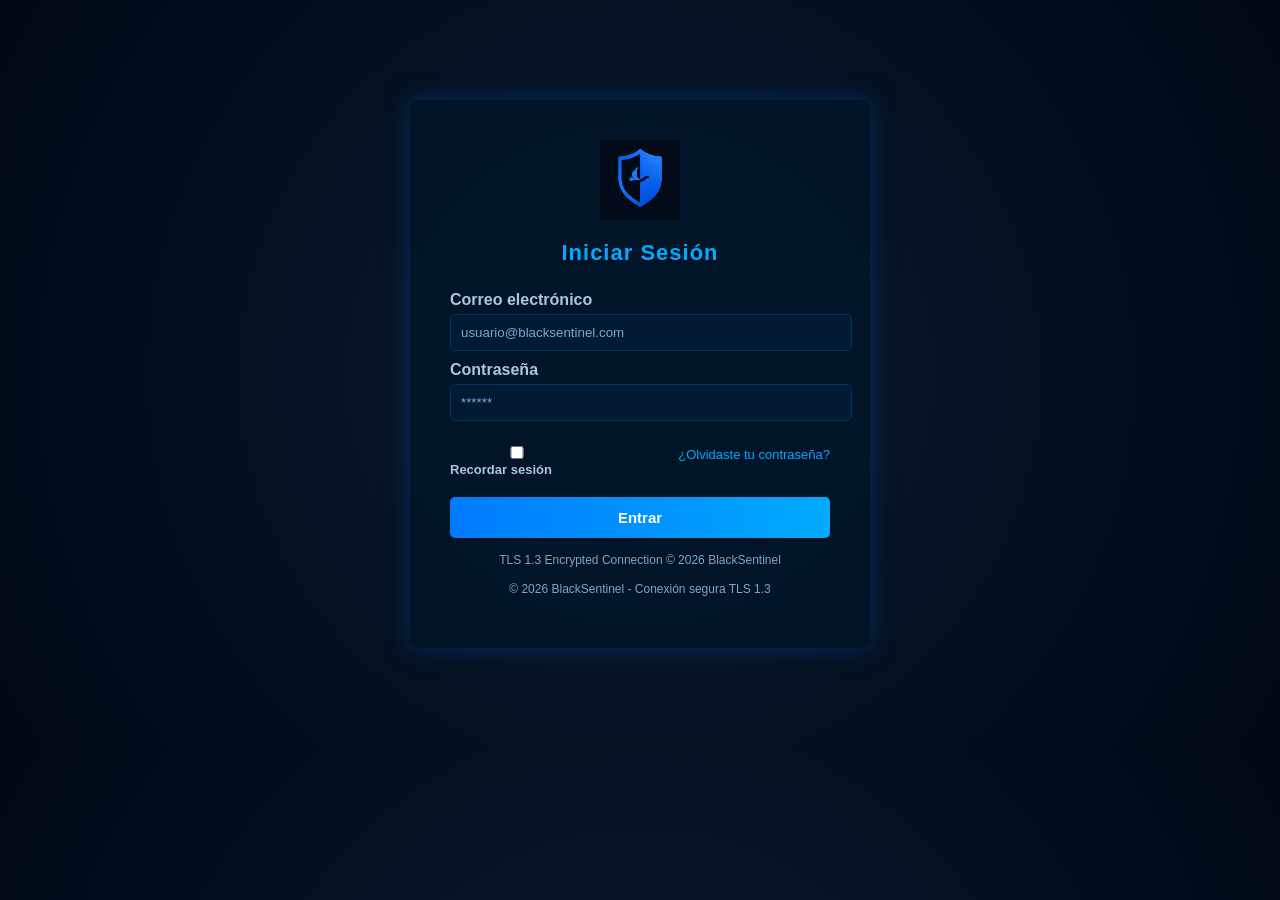
<file: index.html>
<!DOCTYPE html>
<html lang="es">
<head>
  <meta charset="UTF-8">
  <title>BlackSentinel - Login</title>
  <link rel="stylesheet" href="css/style.css">
<script src="backend/main.js"></script>

</head>
<body>
  <div class="login-container">
    <img src="images/logo.png" alt="Logo BlackSentinel" class="logo">
    <h1>Iniciar Sesión</h1>
    <form>
      <label for="email">Correo electrónico</label>
      <input type="email" id="email" placeholder="usuario@blacksentinel.com" required>

      <label for="password">Contraseña</label>
      <input type="password" id="password" placeholder="******" required>
      <form>
  <div class="options">
    <label><input type="checkbox" id="remember"> Recordar sesión</label>
    <a href="#" class="forgot">¿Olvidaste tu contraseña?</a>
  </div>

  <button type="submit">Entrar</button>
</form>
<p class="footer">TLS 1.3 Encrypted Connection © 2026 BlackSentinel</p>

    </form>
    <p class="footer">© 2026 BlackSentinel - Conexión segura TLS 1.3</p>
  </div>
</body>
</html>
</file>
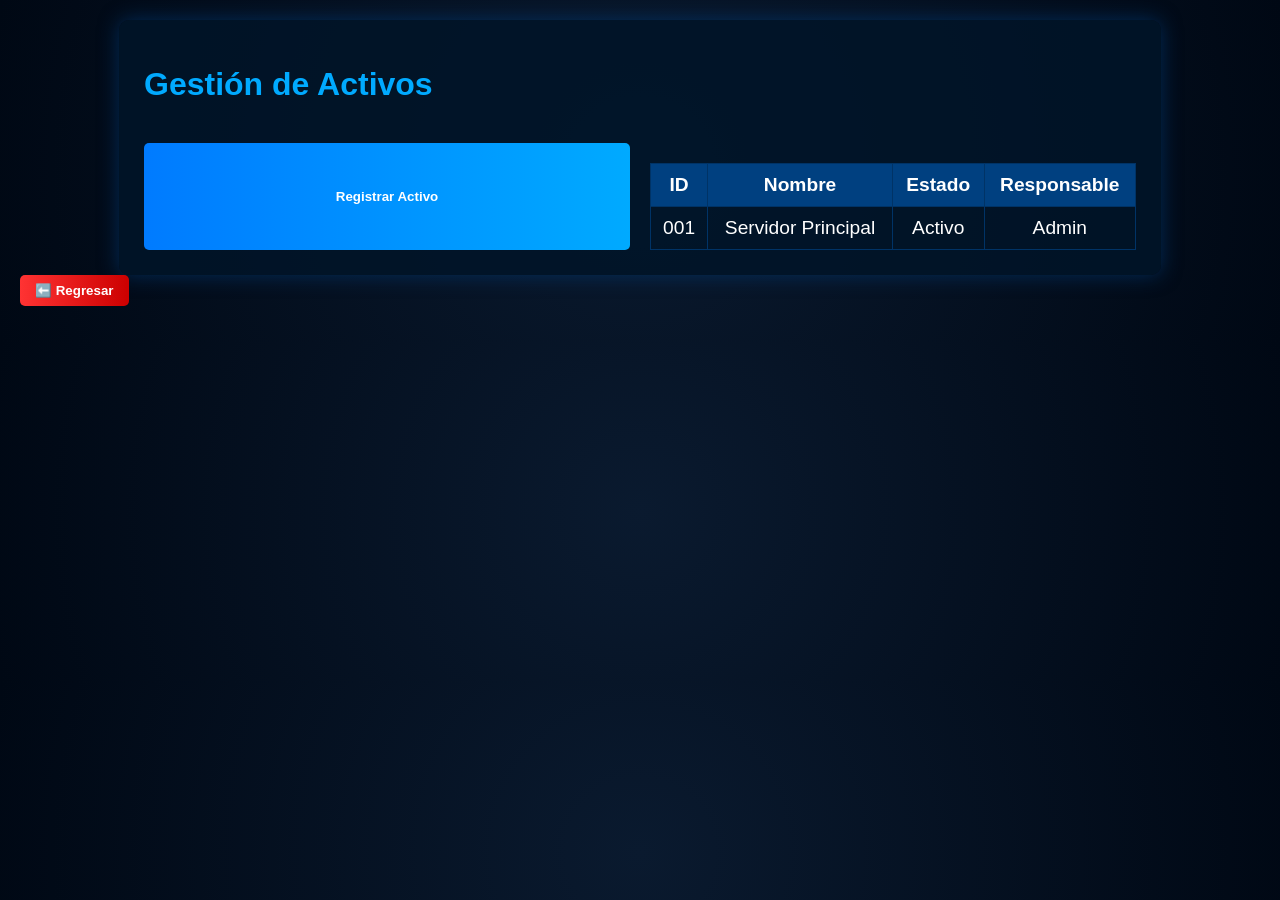
<file: activos.html>
<!DOCTYPE html>
<html lang="es">
<head>
  <meta charset="UTF-8">
  <title>Gestión de Activos - BlackSentinel</title>
  <link rel="stylesheet" href="css/modulos.css">
</head>
<body>
  <div class="container">
    <h1>Gestión de Activos</h1>
    <button onclick="registrarActivo()">Registrar Activo</button>

    <table>
      <thead>
        <tr>
          <th>ID</th>
          <th>Nombre</th>
          <th>Estado</th>
          <th>Responsable</th>
        </tr>
      </thead>
      <tbody>
        <tr>
          <td>001</td>
          <td>Servidor Principal</td>
          <td>Activo</td>
          <td>Admin</td>
        </tr>
      </tbody>
    </table>
  </div>
  <script src="backend/activo.js"></script>
  <button class="btn-regresar" onclick="window.history.back()">⬅️ Regresar</button>

</body>
</html>
</file>
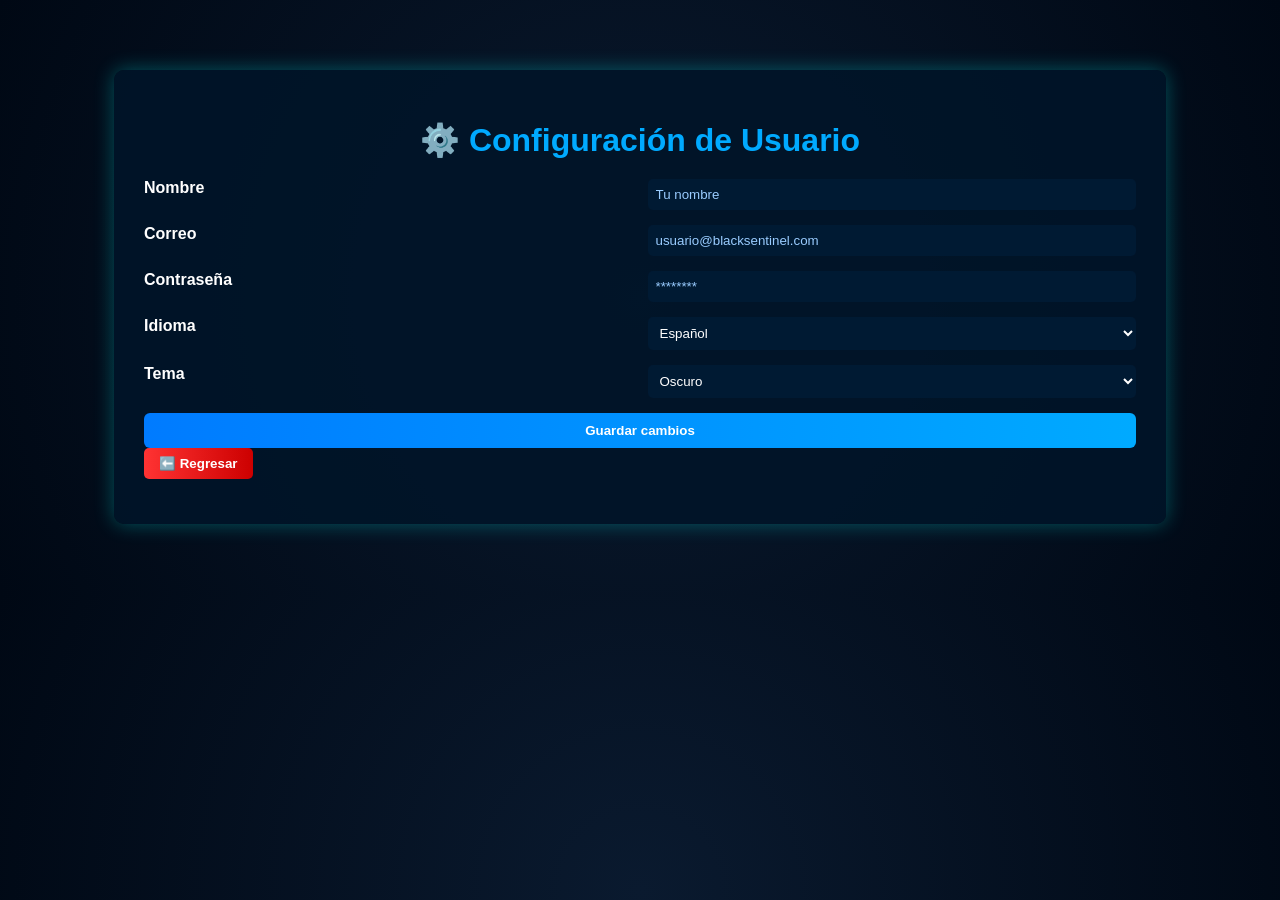
<file: configuracion.html>
<!DOCTYPE html>
<html lang="es">
<head>
  <meta charset="UTF-8">
  <title>Configuración - BlackSentinel</title>
  <link rel="stylesheet" href="css/modulos.css">
</head>
<body>
  <div class="config-container">
    <h1>⚙️ Configuración de Usuario</h1>
    <form id="configForm">
      <label>Nombre</label>
      <input type="text" id="nombre" placeholder="Tu nombre">

      <label>Correo</label>
      <input type="email" id="correo" placeholder="usuario@blacksentinel.com">

      <label>Contraseña</label>
      <input type="password" id="password" placeholder="********">

      <label>Idioma</label>
      <select id="idioma">
        <option>Español</option>
        <option>Inglés</option>
      </select>

      <label>Tema</label>
      <select id="tema">
        <option>Oscuro</option>
        <option>Claro</option>
      </select>

      <button type="submit">Guardar cambios</button>
    </form>
    <button class="btn-regresar" onclick="window.history.back()">⬅️ Regresar</button>

  </div>
  <script src="backend/configuracion.js"></script>
</body>
</html>
</file>
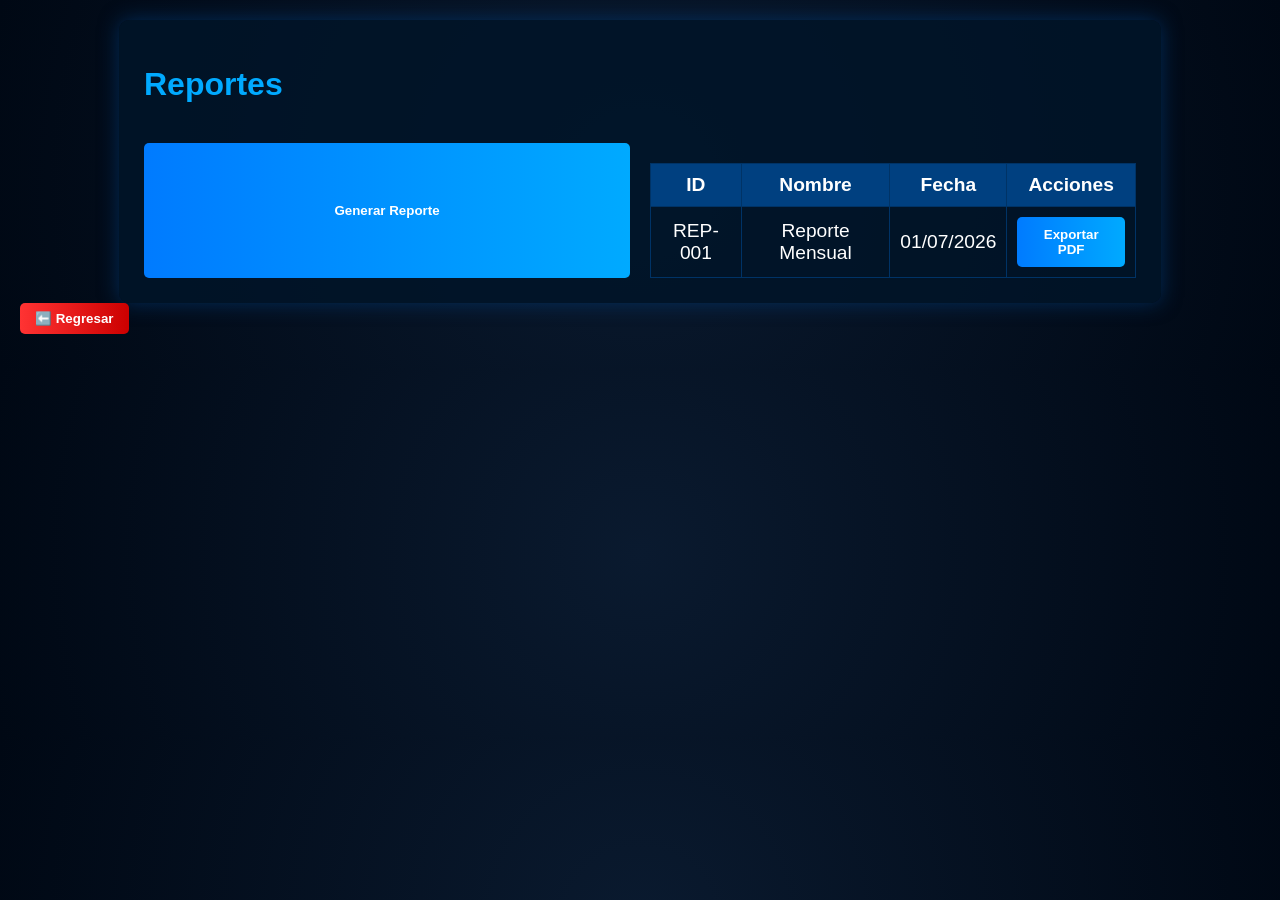
<file: reports.html>
<!DOCTYPE html>
<html lang="es">
<head>
  <meta charset="UTF-8">
  <title>Reportes - BlackSentinel</title>
  <link rel="stylesheet" href="css/modulos.css">


</head>
<body>
  <div class="container">
    <h1>Reportes</h1>
    <button onclick="generarReporte()">Generar Reporte</button>

    <table>
      <thead>
        <tr>
          <th>ID</th>
          <th>Nombre</th>
          <th>Fecha</th>
          <th>Acciones</th>
        </tr>
      </thead>
      <tbody>
        <tr>
          <td>REP-001</td>
          <td>Reporte Mensual</td>
          <td>01/07/2026</td>
          <td><button>Exportar PDF</button></td>
        </tr>
      </tbody>
    </table>
  </div>
  <script src="backend/reportes.js"></script>
  <button class="btn-regresar" onclick="window.history.back()">⬅️ Regresar</button>

</body>
</html>
</file>
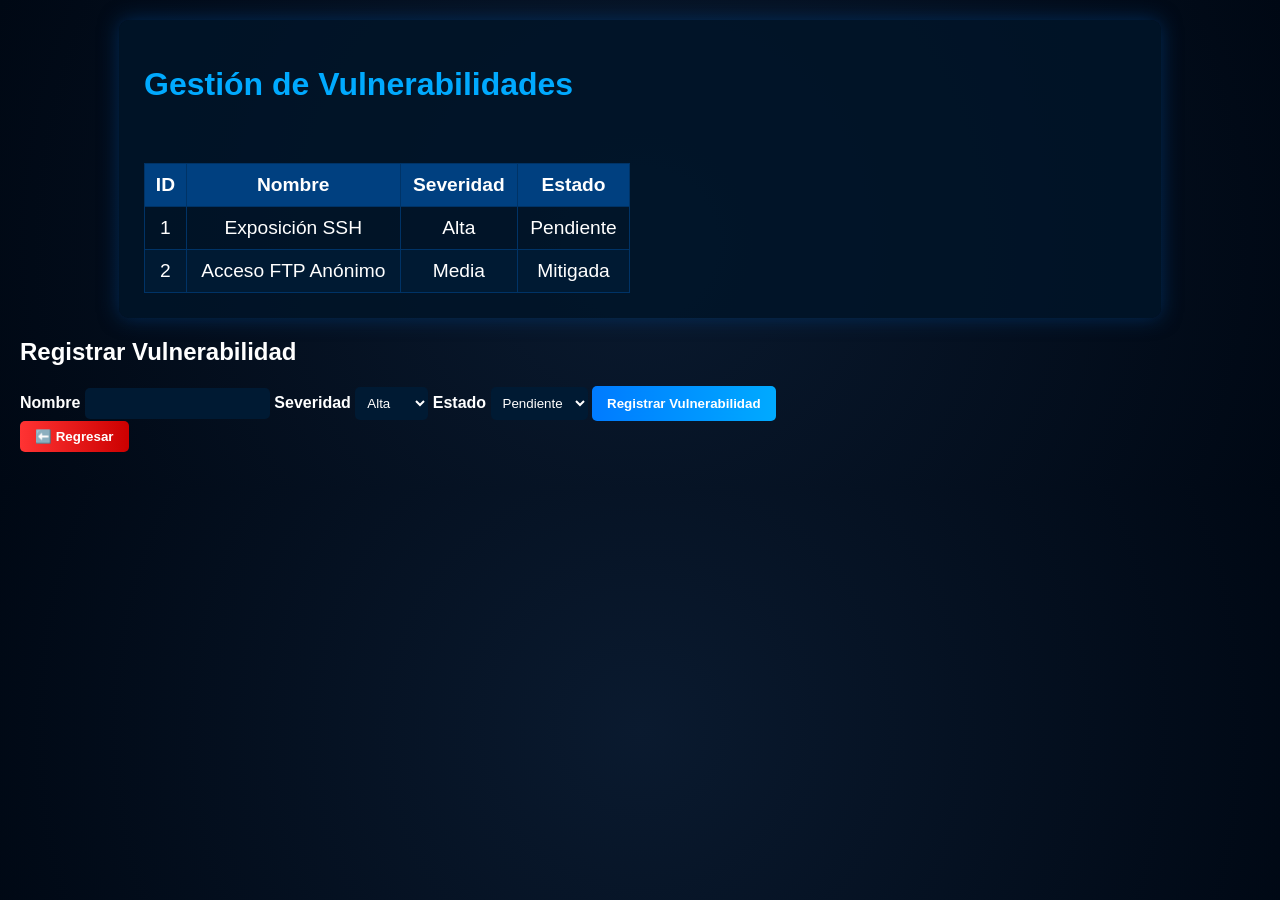
<file: vulnerabilidades.html>
<!DOCTYPE html>
<html lang="es">
<head>
  <meta charset="UTF-8">
  <title>Vulnerabilidades - BlackSentinel</title>
  <link rel="stylesheet" href="css/modulos.css">
</head>
<body>
  <div class="container">
    <h1>Gestión de Vulnerabilidades</h1>
    <table>
      <thead>
        <tr>
          <th>ID</th>
          <th>Nombre</th>
          <th>Severidad</th>
          <th>Estado</th>
        </tr>
      </thead>
      <tbody>
        <tr><td>1</td><td>Exposición SSH</td><td>Alta</td><td>Pendiente</td></tr>
        <tr><td>2</td><td>Acceso FTP Anónimo</td><td>Media</td><td>Mitigada</td></tr>
      </tbody>
    </table>
  </div>

  <!-- Modal para registrar vulnerabilidad -->
  <div id="modal" class="modal">
    <div class="modal-content">
      <h2>Registrar Vulnerabilidad</h2>
      <label>Nombre</label>
      <input type="text" id="nombreVuln">
      <label>Severidad</label>
      <select id="severidadVuln">
        <option>Alta</option>
        <option>Media</option>
        <option>Baja</option>
      </select>
      <label>Estado</label>
      <select id="estadoVuln">
        <option>Pendiente</option>
        <option>Mitigada</option>
      </select>
      <button onclick="registrarVulnerabilidad()">Registrar Vulnerabilidad</button>
    </div>
  </div>

<script src="backend/vulnerabilidades.js"></script>

  <button class="btn-regresar" onclick="window.history.back()">⬅️ Regresar</button>

</body>
</html>
</file>
<file: css/style.css>
body {
  font-family: 'Roboto', Arial, sans-serif;
  background: radial-gradient(circle at center, #0a1a2f 0%, #000814 100%);
  color: #ffffff;
  margin: 0;
  padding: 0;
}


.login-container {
  background-color: rgba(0, 20, 40, 0.85);
  width: 380px;
  margin: 100px auto;
  padding: 40px;
  border-radius: 10px;
  box-shadow: 0 0 25px rgba(0, 64, 128, 0.6);
  text-align: center;
}

button {
  width: 100%;
  padding: 12px;
  margin-top: 20px;
  background: linear-gradient(90deg, #007bff, #00aaff);
  color: #fff;
  border: none;
  border-radius: 5px;
  font-size: 15px;
  font-weight: bold;
  cursor: pointer;
  transition: transform 0.2s ease, background 0.3s ease;
}

button:hover {
  transform: scale(1.05);
  background: linear-gradient(90deg, #3399ff, #33ccff);
}



.logo {
  display: block;
  margin: 0 auto 20px auto;
  width: 80px; /* Tamaño ajustado al prototipo */
  height: auto;
}


.login-container h1 {
  font-size: 22px;
  color: #00aaff;
  margin-bottom: 25px;
  letter-spacing: 1px;
}


label {
  display: block;
  text-align: left;
  margin-top: 10px;
  font-weight: bold;
  color: #b0c4de;
}

input {
  width: 100%;
  padding: 10px;
  margin-top: 5px;
  border: 1px solid #003366;
  border-radius: 5px;
  background-color: #001a33;
  color: #ffffff;
}

input::placeholder {
  color: #7fa6c9;
}


button {
  width: 100%;
  padding: 12px;
  margin-top: 20px;
  background-color: #007bff;
  color: #fff;
  border: none;
  border-radius: 5px;
  font-size: 15px;
  font-weight: bold;
  cursor: pointer;
  transition: background-color 0.3s ease;
}

button:hover {
  background-color: #3399ff;
}


.footer {
  font-size: 12px;
  color: #7fa6c9;
  margin-top: 15px;
}


.options {
  display: flex;
  justify-content: space-between;
  align-items: center;
  margin-top: 10px;
  font-size: 13px;
}

.options label {
  color: #b0c4de;
}

.options .forgot {
  color: #00aaff;
  text-decoration: none;
}

.options .forgot:hover {
  text-decoration: underline;
}




@media (max-width: 600px) {
  .login-container {
    width: 90%;
    padding: 15px;
  }
}
</file>
<file: css/modulos.css>
/* Fondo y tipografía */
body {
  font-family: 'Roboto', Arial, sans-serif;
  background: radial-gradient(circle at center, #0a1a2f 0%, #000814 100%);
  color: #ffffff;
  margin: 0;
  padding: 20px;
}

/* Contenedor principal */
.container {
  background-color: rgba(0, 20, 40, 0.85);
  padding: 25px;
  border-radius: 10px;
  box-shadow: 0 0 20px rgba(0, 64, 128, 0.6);
}

/* Títulos */
h1 {
  color: #00aaff;
  margin-bottom: 20px;
}

/* Botones */
button {
  background: linear-gradient(90deg, #007bff, #00aaff);
  color: #fff;
  border: none;
  padding: 10px 15px;
  border-radius: 5px;
  cursor: pointer;
  font-weight: bold;
  transition: transform 0.2s ease, background 0.3s ease;
}

button:hover {
  transform: scale(1.05);
  background: linear-gradient(90deg, #3399ff, #33ccff);
}

/* Tablas */
table {
  width: 100%;
  border-collapse: collapse;
  margin-top: 20px;
}

table th, table td {
  border: 1px solid #003366;
  padding: 10px;
  text-align: center;
}

table th {
  background-color: #004080;
  color: #fff;
}

table tr:nth-child(even) {
  background-color: #001a33;
}

/* Indicadores de severidad */
.severidad-alta {
  color: #ff3333;
  font-weight: bold;
}

.severidad-media {
  color: #ffcc00;
  font-weight: bold;
}

.severidad-baja {
  color: #33cc33;
  font-weight: bold;
}

/* CONFIGURACIÓN DE USUARIO */
.config-container {
  background-color: rgba(0, 20, 40, 0.9);
  padding: 30px;
  border-radius: 10px;
  width: 80%;
  margin: 50px auto;
  box-shadow: 0 0 20px rgba(0, 255, 255, 0.3);
}

.config-container h1 {
  color: #00aaff;
  margin-bottom: 20px;
  text-align: center;
}


form {
  display: grid;
  grid-template-columns: 1fr 1fr;
  gap: 15px;
}

label {
  color: #fff;
  font-weight: bold;
}

input, select {
  padding: 8px;
  border-radius: 5px;
  border: none;
  background-color: #001a33;
  color: #fff;
}

input::placeholder {
  color: #99ccff;
}

button[type="submit"] {
  grid-column: span 2;
  background: linear-gradient(90deg, #007bff, #00aaff);
  color: #fff;
  border: none;
  padding: 10px;
  border-radius: 6px;
  cursor: pointer;
  font-weight: bold;
  transition: transform 0.2s ease, background 0.3s ease;
}

button[type="submit"]:hover {
  transform: scale(1.05);
  background: linear-gradient(90deg, #3399ff, #33ccff);
}


/* Código responsivo


/* Fondo y tipografía */
body {
  font-family: 'Roboto', Arial, sans-serif;
  background: radial-gradient(circle at center, #0a1a2f 0%, #000814 100%);
  color: #ffffff;
  margin: 0;
  padding: 20px;
}

/* Contenedor principal */
.container {
  background-color: rgba(0, 20, 40, 0.85);
  padding: 25px;
  border-radius: 10px;
  box-shadow: 0 0 20px rgba(0, 64, 128, 0.6);
}

/* Títulos */
h1 {
  color: #00aaff;
  margin-bottom: 20px;
}

/* Botones */
button {
  background: linear-gradient(90deg, #007bff, #00aaff);
  color: #fff;
  border: none;
  padding: 10px 15px;
  border-radius: 5px;
  cursor: pointer;
  font-weight: bold;
  transition: transform 0.2s ease, background 0.3s ease;
}

button:hover {
  transform: scale(1.05);
  background: linear-gradient(90deg, #3399ff, #33ccff);
}

/* Tablas */
table {
  width: 100%;
  border-collapse: collapse;
  margin-top: 20px;
}

table th, table td {
  border: 1px solid #003366;
  padding: 10px;
  text-align: center;
}

table th {
  background-color: #004080;
  color: #fff;
}

table tr:nth-child(even) {
  background-color: #001a33;
}

/* Indicadores de severidad */
.severidad-alta {
  color: #ff3333;
  font-weight: bold;
}

.severidad-media {
  color: #ffcc00;
  font-weight: bold;
}

.severidad-baja {
  color: #33cc33;
  font-weight: bold;
}

/* Botón de regresar */
.btn-regresar {
  background: linear-gradient(90deg, #ff3333, #cc0000);
  color: #fff;
  border: none;
  padding: 8px 15px;
  border-radius: 5px;
  cursor: pointer;
  font-weight: bold;
  margin-bottom: 15px;
  transition: transform 0.2s ease, background 0.3s ease;
}

.btn-regresar:hover {
  transform: scale(1.05);
  background: linear-gradient(90deg, #ff6666, #ff0000);
}

/* ==========================
   CONFIGURACIÓN DE USUARIO
   ========================== */
.config-container {
  background-color: rgba(0, 20, 40, 0.9);
  padding: 30px;
  border-radius: 10px;
  width: 80%;
  margin: 50px auto;
  box-shadow: 0 0 20px rgba(0, 255, 255, 0.3);
}

.config-container h1 {
  color: #00aaff;
  margin-bottom: 20px;
  text-align: center;
}

form {
  display: grid;
  grid-template-columns: 1fr 1fr;
  gap: 15px;
}

label {
  color: #fff;
  font-weight: bold;
}

input, select {
  padding: 8px;
  border-radius: 5px;
  border: none;
  background-color: #001a33;
  color: #fff;
}

input::placeholder {
  color: #99ccff;
}

button[type="submit"] {
  grid-column: span 2;
  background: linear-gradient(90deg, #007bff, #00aaff);
  color: #fff;
  border: none;
  padding: 10px;
  border-radius: 6px;
  cursor: pointer;
  font-weight: bold;
  transition: transform 0.2s ease, background 0.3s ease;
}

button[type="submit"]:hover {
  transform: scale(1.05);
  background: linear-gradient(90deg, #3399ff, #33ccff);
}

/* ==========================
   DISEÑO RESPONSIVO
   ========================== */

/* Móvil compacto (720x1280) */
@media (max-width: 720px) {
  body {
    padding: 10px;
  }

  .container {
    width: 100%;
    padding: 10px;
  }

  h1 {
    font-size: 1.3em;
  }

  button {
    width: 100%;
    margin-top: 10px;
  }

  table {
    font-size: 0.9em;
  }

  form {
    grid-template-columns: 1fr;
  }
}

/* Móvil estándar (1080x1920) */
@media (min-width: 721px) and (max-width: 1080px) {
  h1 {
    font-size: 1.6em;
  }

  .container {
    padding: 20px;
  }

  table {
    font-size: 1em;
  }
}

/* Móvil moderno (1080x2400) */
@media (min-width: 1081px) and (max-width: 1200px) {
  .container {
    padding: 25px;
  }

  h1 {
    font-size: 1.8em;
  }

  table {
    font-size: 1.1em;
  }
}

/* Tableta (1200x1920) */
@media (min-width: 1201px) {
  .container {
    width: 80%;
    margin: auto;
    display: grid;
    grid-template-columns: 1fr 1fr;
    gap: 20px;
  }

  h1 {
    grid-column: span 2;
    font-size: 2em;
  }

  table {
    font-size: 1.2em;
  }
}
</file>
